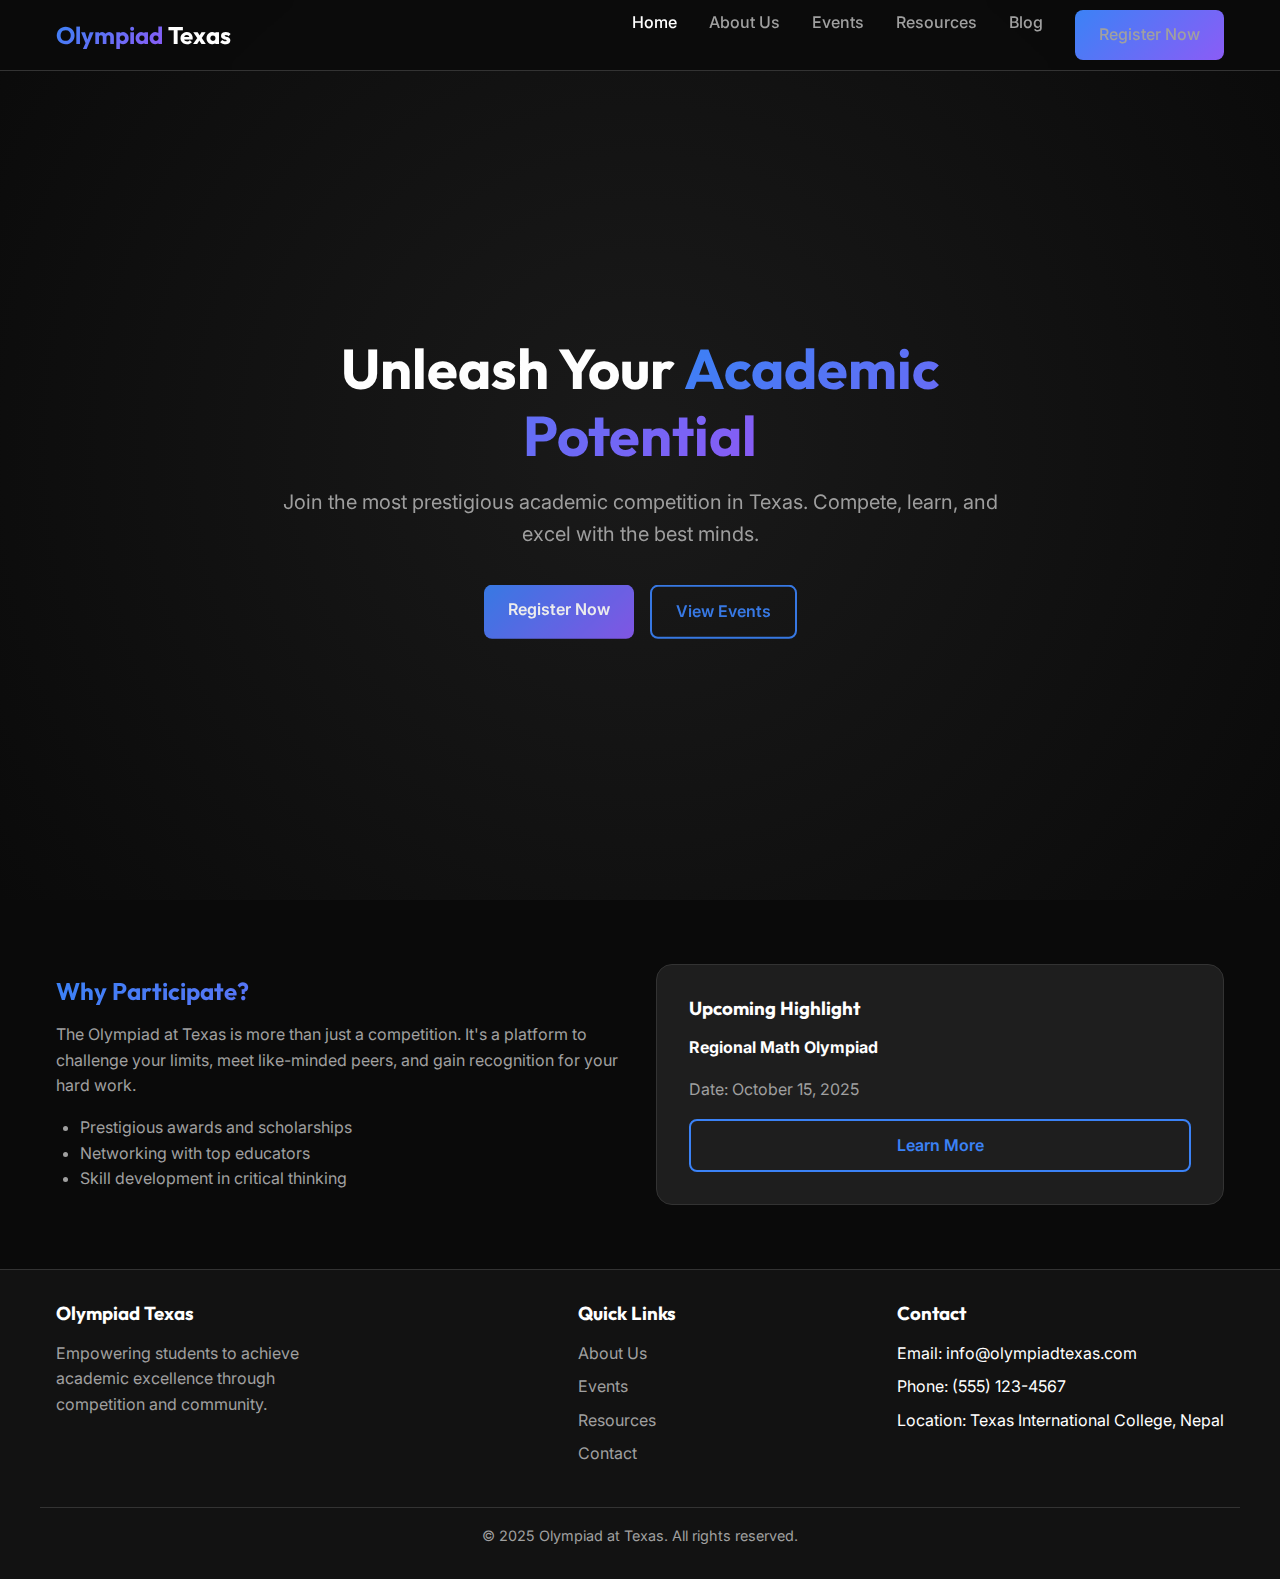
<file: index.html>
<!DOCTYPE html>
<html lang="en">
<head>
    <meta charset="UTF-8">
    <meta name="viewport" content="width=device-width, initial-scale=1.0">
    <title>Olympiad at Texas | Academic Excellence</title>
    <meta name="description" content="Join the premier academic competition in Texas. Challenge yourself in Science, Math, and more.">
    
    <!-- Fonts -->
    <link rel="preconnect" href="https://fonts.googleapis.com">
    <link rel="preconnect" href="https://fonts.gstatic.com" crossorigin>
    <link href="https://fonts.googleapis.com/css2?family=Inter:wght@400;500;600&family=Outfit:wght@500;700;800&display=swap" rel="stylesheet">
    
    <!-- Styles -->
    <link rel="stylesheet" href="css/styles.css">
    
    <!-- GSAP for Animations -->
    <script src="https://cdnjs.cloudflare.com/ajax/libs/gsap/3.12.2/gsap.min.js"></script>
</head>
<body>
    <!-- Navbar -->
    <nav class="navbar">
        <div class="container nav-container">
            <a href="index.html" class="logo">
                <span class="text-gradient">Olympiad</span> Texas
            </a>
            <button class="mobile-menu-btn">☰</button>
            <ul class="nav-links">
                <li><a href="index.html" class="active">Home</a></li>
                <li><a href="about.html">About Us</a></li>
                <li><a href="events.html">Events</a></li>
                <li><a href="resources.html">Resources</a></li>
                <li><a href="blog.html">Blog</a></li>
                <li><a href="contact.html" class="btn btn-primary">Register Now</a></li>
            </ul>
        </div>
    </nav>

    <!-- Hero Section -->
    <header class="hero">
        <div class="bg-animation"></div>
        <div class="container hero-content">
            <h1 class="fade-in">Unleash Your <span class="text-gradient">Academic Potential</span></h1>
            <p class="fade-in">Join the most prestigious academic competition in Texas. Compete, learn, and excel with the best minds.</p>
            <div class="hero-buttons fade-in">
                <a href="contact.html" class="btn btn-primary">Register Now</a>
                <a href="events.html" class="btn btn-outline">View Events</a>
            </div>
        </div>
    </header>

    <!-- Intro Section -->
    <section class="section-padding">
        <div class="container">
            <div class="intro-grid" style="display: grid; grid-template-columns: repeat(auto-fit, minmax(300px, 1fr)); gap: 2rem; align-items: center;">
                <div>
                    <h2 class="text-gradient">Why Participate?</h2>
                    <p style="color: var(--text-secondary); margin-bottom: 1rem;">The Olympiad at Texas is more than just a competition. It's a platform to challenge your limits, meet like-minded peers, and gain recognition for your hard work.</p>
                    <ul style="list-style: disc; padding-left: 1.5rem; color: var(--text-secondary);">
                        <li>Prestigious awards and scholarships</li>
                        <li>Networking with top educators</li>
                        <li>Skill development in critical thinking</li>
                    </ul>
                </div>
                <div style="background: var(--bg-tertiary); padding: 2rem; border-radius: 1rem; border: 1px solid var(--border-color);">
                    <h3>Upcoming Highlight</h3>
                    <p style="margin-bottom: 1rem;"><strong>Regional Math Olympiad</strong></p>
                    <p style="color: var(--text-secondary); margin-bottom: 1rem;">Date: October 15, 2025</p>
                    <a href="events.html" class="btn btn-outline" style="width: 100%; text-align: center;">Learn More</a>
                </div>
            </div>
        </div>
    </section>

    <!-- Footer -->
    <footer>
        <div class="container footer-content">
            <div class="footer-section">
                <h3>Olympiad Texas</h3>
                <p style="color: var(--text-secondary); max-width: 300px;">Empowering students to achieve academic excellence through competition and community.</p>
            </div>
            <div class="footer-section">
                <h3>Quick Links</h3>
                <ul>
                    <li><a href="about.html">About Us</a></li>
                    <li><a href="events.html">Events</a></li>
                    <li><a href="resources.html">Resources</a></li>
                    <li><a href="contact.html">Contact</a></li>
                </ul>
            </div>
            <div class="footer-section">
                <h3>Contact</h3>
                <ul>
                    <li>Email: info@olympiadtexas.com</li>
                    <li>Phone: (555) 123-4567</li>
                    <li>Location: Texas International College, Nepal</li>
                </ul>
            </div>
        </div>
        <div class="container" style="text-align: center; margin-top: 2rem; padding-top: 1rem; border-top: 1px solid var(--border-color); color: var(--text-secondary); font-size: 0.9rem;">
            &copy; 2025 Olympiad at Texas. All rights reserved.
        </div>
    </footer>

    <script src="js/script.js"></script>
    <script>
        // Simple GSAP Animation
        gsap.from(".fade-in", {
            y: 50,
            opacity: 0,
            duration: 1,
            stagger: 0.2,
            ease: "power3.out"
        });
    </script>
</body>
</html>
</file>
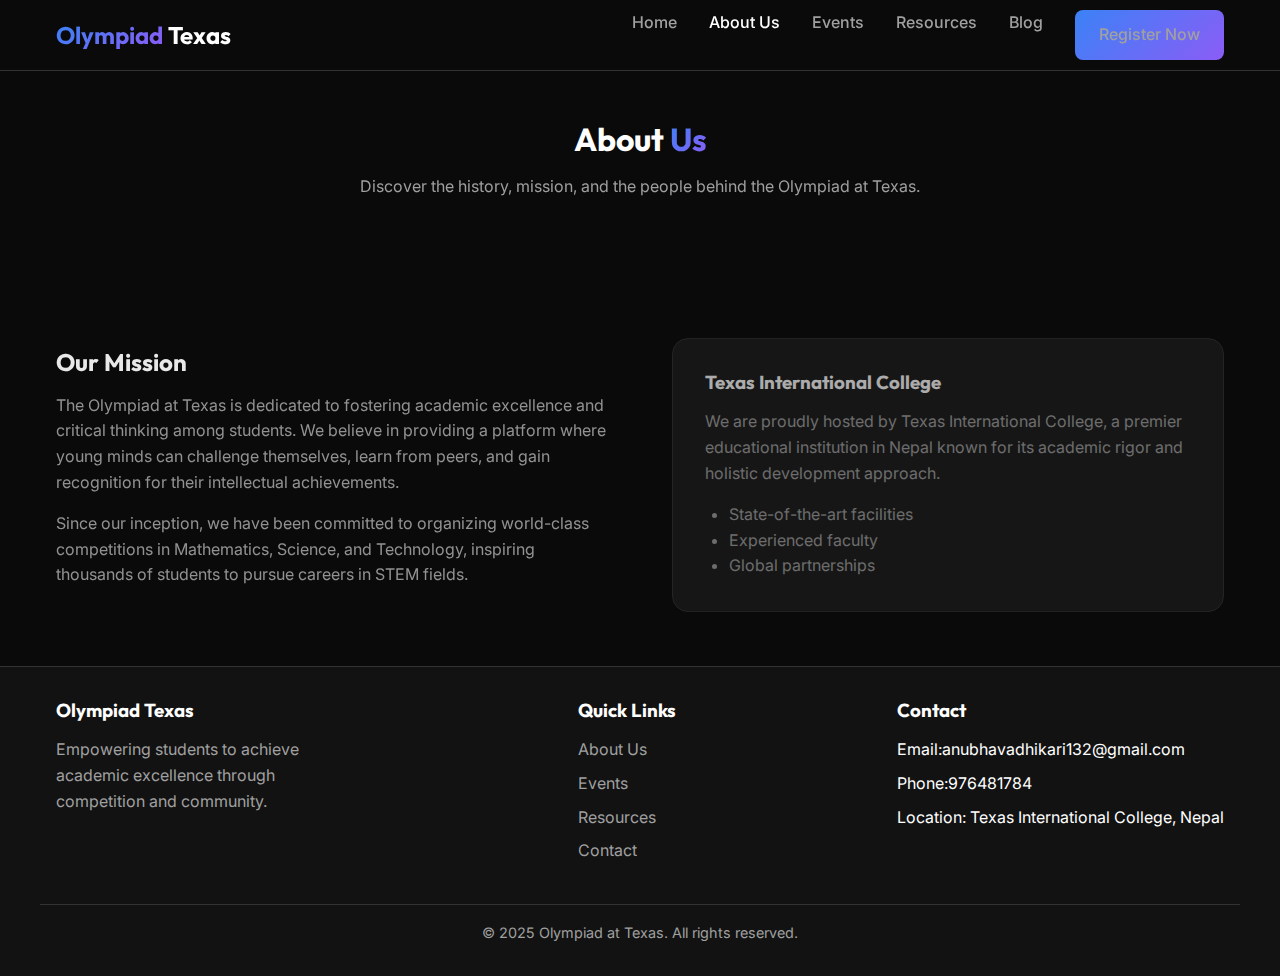
<file: about.html>
<!DOCTYPE html>
<html lang="en">

<head>
    <meta charset="UTF-8">
    <meta name="viewport" content="width=device-width, initial-scale=1.0">
    <title>About Us | Olympiad at Texas</title>
    <link rel="preconnect" href="https://fonts.googleapis.com">
    <link rel="preconnect" href="https://fonts.gstatic.com" crossorigin>
    <link
        href="https://fonts.googleapis.com/css2?family=Inter:wght@400;500;600&family=Outfit:wght@500;700;800&display=swap"
        rel="stylesheet">
    <link rel="stylesheet" href="css/styles.css">
    <script src="https://cdnjs.cloudflare.com/ajax/libs/gsap/3.12.2/gsap.min.js"></script>
</head>

<body>
    <nav class="navbar">
        <div class="container nav-container">
            <a href="index.html" class="logo"><span class="text-gradient">Olympiad</span> Texas</a>
            <button class="mobile-menu-btn">☰</button>
            <ul class="nav-links">
                <li><a href="index.html">Home</a></li>
                <li><a href="about.html" class="active">About Us</a></li>
                <li><a href="events.html">Events</a></li>
                <li><a href="resources.html">Resources</a></li>
                <li><a href="blog.html">Blog</a></li>
                <li><a href="contact.html" class="btn btn-primary">Register Now</a></li>
            </ul>
        </div>
    </nav>

    <header class="section-padding" style="padding-top: 120px; text-align: center;">
        <div class="container">
            <h1 class="fade-in">About <span class="text-gradient">Us</span></h1>
            <p class="fade-in" style="color: var(--text-secondary); max-width: 600px; margin: 0 auto;">Discover the
                history, mission, and the people behind the Olympiad at Texas.</p>
        </div>
    </header>

    <section class="section-padding">
        <div class="container">
            <div
                style="display: grid; grid-template-columns: repeat(auto-fit, minmax(300px, 1fr)); gap: 4rem; align-items: center;">
                <div class="fade-in">
                    <h2>Our Mission</h2>
                    <p style="color: var(--text-secondary); margin-bottom: 1rem;">
                        The Olympiad at Texas is dedicated to fostering academic excellence and critical thinking among
                        students. We believe in providing a platform where young minds can challenge themselves, learn
                        from peers, and gain recognition for their intellectual achievements.
                    </p>
                    <p style="color: var(--text-secondary);">
                        Since our inception, we have been committed to organizing world-class competitions in
                        Mathematics, Science, and Technology, inspiring thousands of students to pursue careers in STEM
                        fields.
                    </p>
                </div>
                <div class="fade-in"
                    style="background: var(--bg-tertiary); padding: 2rem; border-radius: 1rem; border: 1px solid var(--border-color);">
                    <h3>Texas International College</h3>
                    <p style="color: var(--text-secondary); margin-bottom: 1rem;">
                        We are proudly hosted by Texas International College, a premier educational institution in Nepal
                        known for its academic rigor and holistic development approach.
                    </p>
                    <ul style="color: var(--text-secondary); list-style: disc; padding-left: 1.5rem;">
                        <li>State-of-the-art facilities</li>
                        <li>Experienced faculty</li>
                        <li>Global partnerships</li>
                    </ul>
                </div>
            </div>
        </div>
    </section>

    <footer>
        <div class="container footer-content">
            <div class="footer-section">
                <h3>Olympiad Texas</h3>
                <p style="color: var(--text-secondary); max-width: 300px;">Empowering students to achieve academic
                    excellence through competition and community.</p>
            </div>
            <div class="footer-section">
                <h3>Quick Links</h3>
                <ul>
                    <li><a href="about.html">About Us</a></li>
                    <li><a href="events.html">Events</a></li>
                    <li><a href="resources.html">Resources</a></li>
                    <li><a href="contact.html">Contact</a></li>
                </ul>
            </div>
            <div class="footer-section">
                <h3>Contact</h3>
                <ul>
                    <li>Email:anubhavadhikari132@gmail.com</li>
                    <li>Phone:976481784</li>
                    <li>Location: Texas International College, Nepal</li>
                </ul>
            </div>
        </div>
        <div class="container"
            style="text-align: center; margin-top: 2rem; padding-top: 1rem; border-top: 1px solid var(--border-color); color: var(--text-secondary); font-size: 0.9rem;">
            &copy; 2025 Olympiad at Texas. All rights reserved.
        </div>
    </footer>

    <script src="js/script.js"></script>
    <script>
        gsap.from(".fade-in", {
            y: 30,
            opacity: 0,
            duration: 0.8,
            stagger: 0.2,
            ease: "power2.out"
        });
    </script>
</body>


</html>
</file>
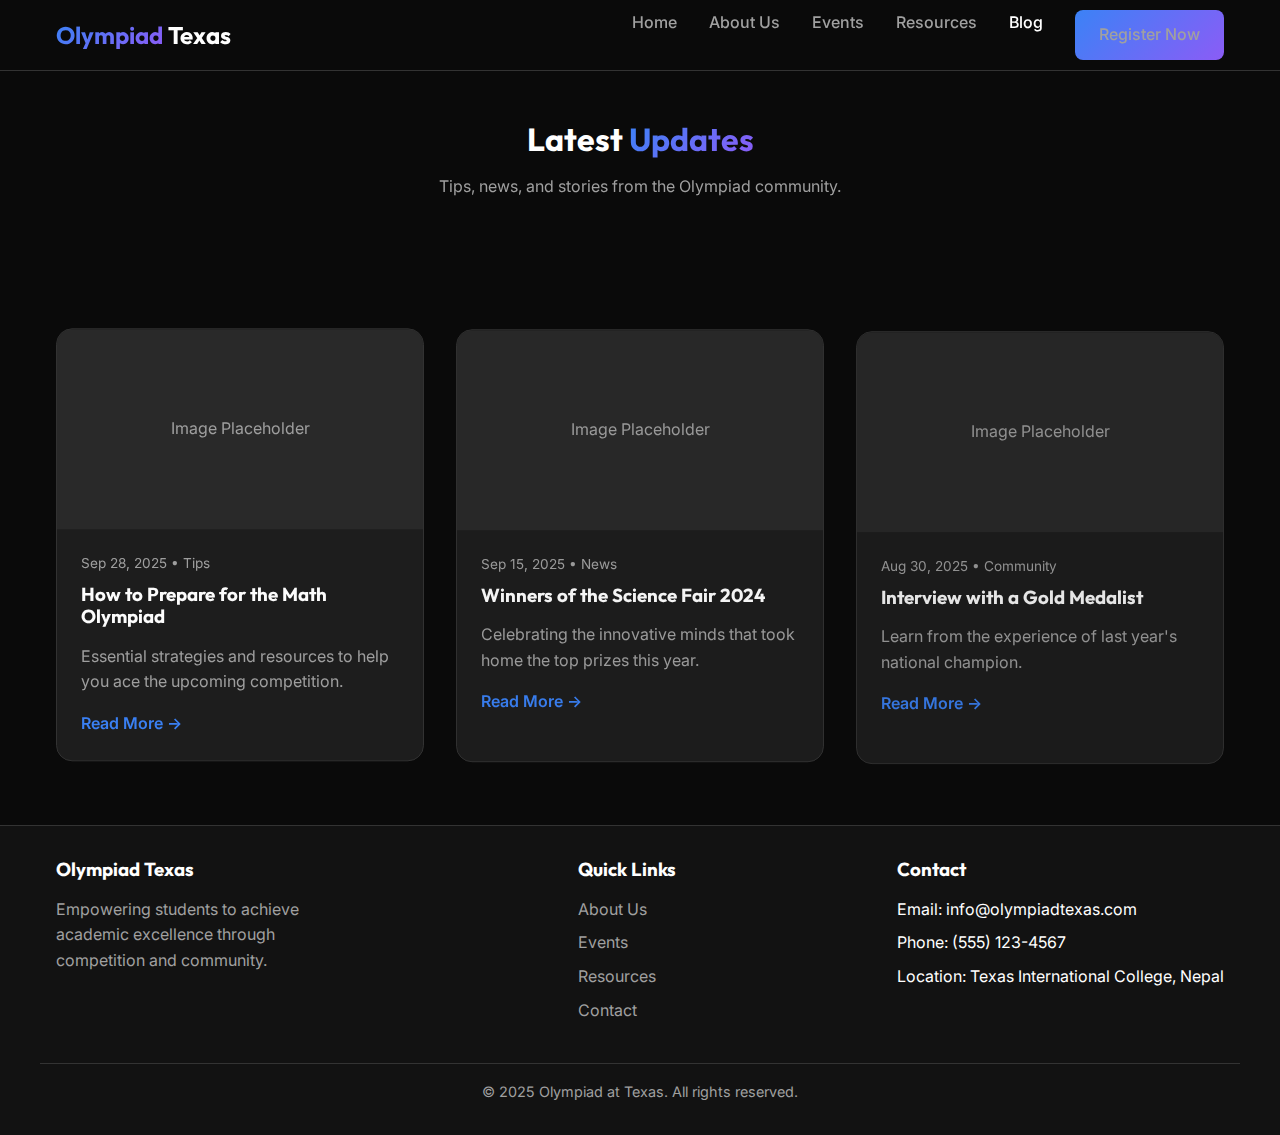
<file: blog.html>
<!DOCTYPE html>
<html lang="en">

<head>
    <meta charset="UTF-8">
    <meta name="viewport" content="width=device-width, initial-scale=1.0">
    <title>Blog | Olympiad at Texas</title>
    <link rel="preconnect" href="https://fonts.googleapis.com">
    <link rel="preconnect" href="https://fonts.gstatic.com" crossorigin>
    <link
        href="https://fonts.googleapis.com/css2?family=Inter:wght@400;500;600&family=Outfit:wght@500;700;800&display=swap"
        rel="stylesheet">
    <link rel="stylesheet" href="css/styles.css">
    <script src="https://cdnjs.cloudflare.com/ajax/libs/gsap/3.12.2/gsap.min.js"></script>
    <style>
        .blog-card {
            background: var(--bg-tertiary);
            border-radius: 1rem;
            overflow: hidden;
            border: 1px solid var(--border-color);
            transition: var(--transition-medium);
        }

        .blog-card:hover {
            transform: translateY(-5px);
            border-color: var(--accent-primary);
        }

        .blog-image {
            width: 100%;
            height: 200px;
            background: #2a2a2a;
            /* Placeholder for image */
            display: flex;
            align-items: center;
            justify-content: center;
            color: var(--text-secondary);
        }

        .blog-content {
            padding: 1.5rem;
        }

        .blog-meta {
            font-size: 0.85rem;
            color: var(--text-secondary);
            margin-bottom: 0.5rem;
        }
    </style>
</head>

<body>
    <nav class="navbar">
        <div class="container nav-container">
            <a href="index.html" class="logo"><span class="text-gradient">Olympiad</span> Texas</a>
            <button class="mobile-menu-btn">☰</button>
            <ul class="nav-links">
                <li><a href="index.html">Home</a></li>
                <li><a href="about.html">About Us</a></li>
                <li><a href="events.html">Events</a></li>
                <li><a href="resources.html">Resources</a></li>
                <li><a href="blog.html" class="active">Blog</a></li>
                <li><a href="contact.html" class="btn btn-primary">Register Now</a></li>
            </ul>
        </div>
    </nav>

    <header class="section-padding" style="padding-top: 120px; text-align: center;">
        <div class="container">
            <h1 class="fade-in">Latest <span class="text-gradient">Updates</span></h1>
            <p class="fade-in" style="color: var(--text-secondary); max-width: 600px; margin: 0 auto;">Tips, news, and
                stories from the Olympiad community.</p>
        </div>
    </header>

    <section class="section-padding">
        <div class="container">
            <div style="display: grid; grid-template-columns: repeat(auto-fill, minmax(300px, 1fr)); gap: 2rem;">
                <!-- Blog Post 1 -->
                <article class="blog-card fade-in">
                    <div class="blog-image">Image Placeholder</div>
                    <div class="blog-content">
                        <div class="blog-meta">Sep 28, 2025 • Tips</div>
                        <h3>How to Prepare for the Math Olympiad</h3>
                        <p style="color: var(--text-secondary); margin-bottom: 1rem;">Essential strategies and resources
                            to help you ace the upcoming competition.</p>
                        <a href="#" style="color: var(--accent-primary); font-weight: 600;">Read More →</a>
                    </div>
                </article>
                <!-- Blog Post 2 -->
                <article class="blog-card fade-in">
                    <div class="blog-image">Image Placeholder</div>
                    <div class="blog-content">
                        <div class="blog-meta">Sep 15, 2025 • News</div>
                        <h3>Winners of the Science Fair 2024</h3>
                        <p style="color: var(--text-secondary); margin-bottom: 1rem;">Celebrating the innovative minds
                            that took home the top prizes this year.</p>
                        <a href="#" style="color: var(--accent-primary); font-weight: 600;">Read More →</a>
                    </div>
                </article>
                <!-- Blog Post 3 -->
                <article class="blog-card fade-in">
                    <div class="blog-image">Image Placeholder</div>
                    <div class="blog-content">
                        <div class="blog-meta">Aug 30, 2025 • Community</div>
                        <h3>Interview with a Gold Medalist</h3>
                        <p style="color: var(--text-secondary); margin-bottom: 1rem;">Learn from the experience of last
                            year's national champion.</p>
                        <a href="#" style="color: var(--accent-primary); font-weight: 600;">Read More →</a>
                    </div>
                </article>
            </div>
        </div>
    </section>

    <footer>
        <div class="container footer-content">
            <div class="footer-section">
                <h3>Olympiad Texas</h3>
                <p style="color: var(--text-secondary); max-width: 300px;">Empowering students to achieve academic
                    excellence through competition and community.</p>
            </div>
            <div class="footer-section">
                <h3>Quick Links</h3>
                <ul>
                    <li><a href="about.html">About Us</a></li>
                    <li><a href="events.html">Events</a></li>
                    <li><a href="resources.html">Resources</a></li>
                    <li><a href="contact.html">Contact</a></li>
                </ul>
            </div>
            <div class="footer-section">
                <h3>Contact</h3>
                <ul>
                    <li>Email: info@olympiadtexas.com</li>
                    <li>Phone: (555) 123-4567</li>
                    <li>Location: Texas International College, Nepal</li>
                </ul>
            </div>
        </div>
        <div class="container"
            style="text-align: center; margin-top: 2rem; padding-top: 1rem; border-top: 1px solid var(--border-color); color: var(--text-secondary); font-size: 0.9rem;">
            &copy; 2025 Olympiad at Texas. All rights reserved.
        </div>
    </footer>

    <script src="js/script.js"></script>
    <script>
        gsap.from(".fade-in", {
            y: 30,
            opacity: 0,
            duration: 0.8,
            stagger: 0.1,
            ease: "power2.out"
        });
    </script>
</body>

</html>
</file>
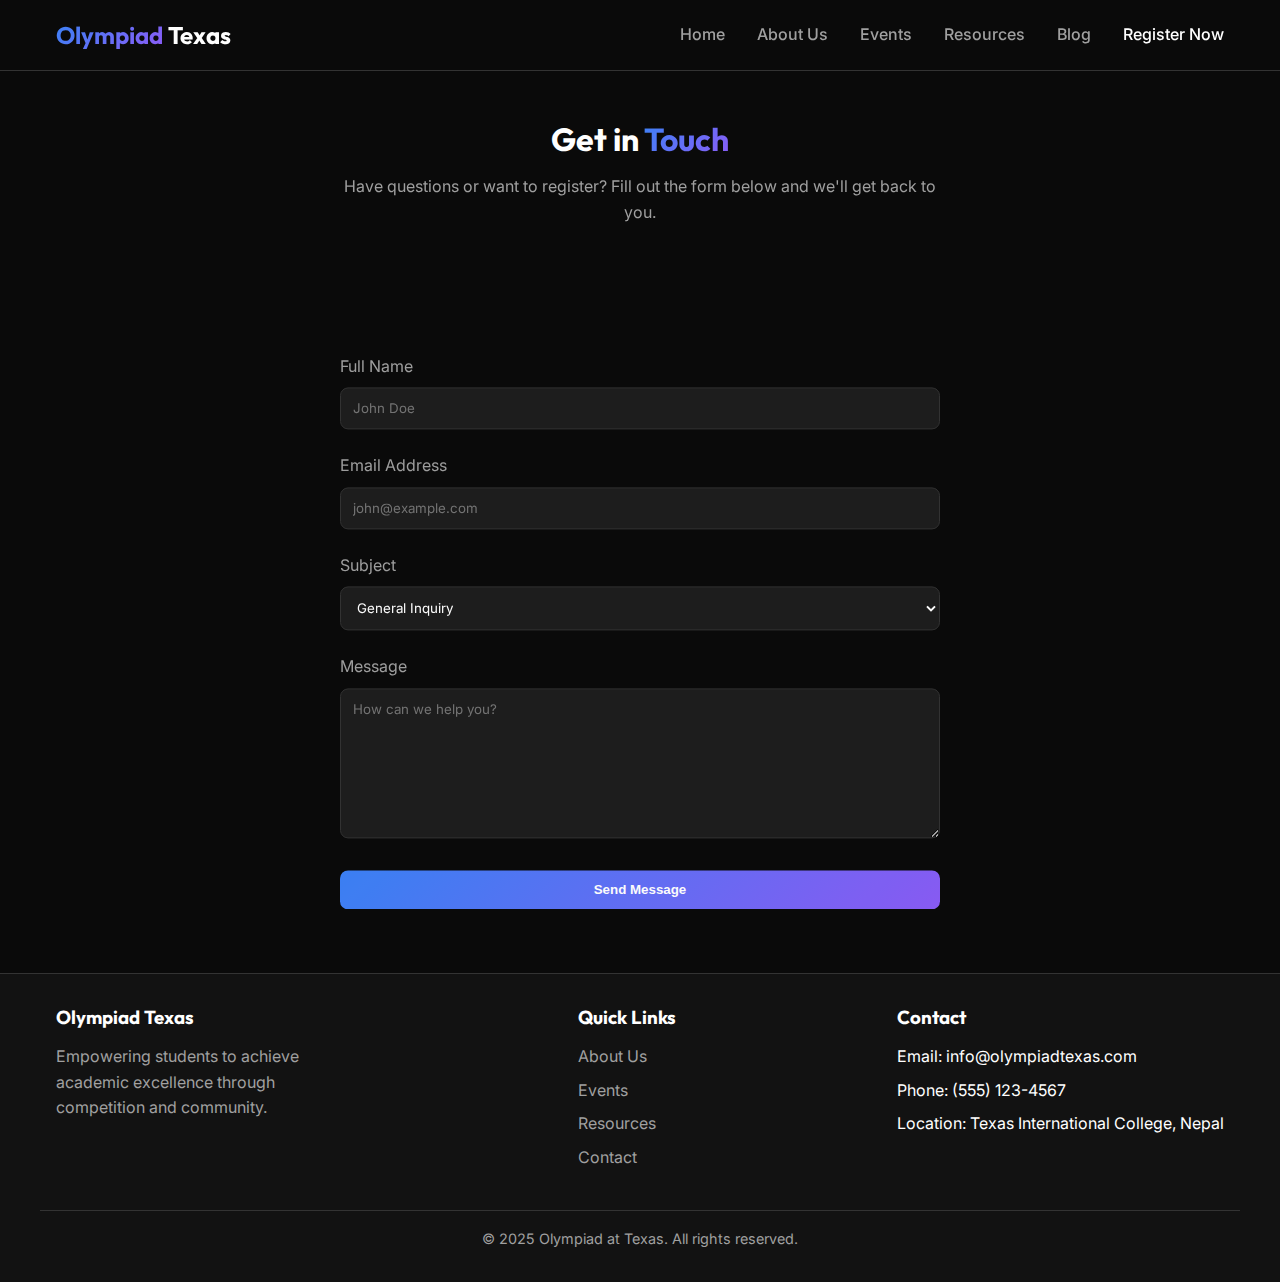
<file: contact.html>
<!DOCTYPE html>
<html lang="en">

<head>
    <meta charset="UTF-8">
    <meta name="viewport" content="width=device-width, initial-scale=1.0">
    <title>Contact Us | Olympiad at Texas</title>
    <link rel="preconnect" href="https://fonts.googleapis.com">
    <link rel="preconnect" href="https://fonts.gstatic.com" crossorigin>
    <link
        href="https://fonts.googleapis.com/css2?family=Inter:wght@400;500;600&family=Outfit:wght@500;700;800&display=swap"
        rel="stylesheet">
    <link rel="stylesheet" href="css/styles.css">
    <script src="https://cdnjs.cloudflare.com/ajax/libs/gsap/3.12.2/gsap.min.js"></script>
    <style>
        .form-group {
            margin-bottom: 1.5rem;
        }

        .form-label {
            display: block;
            margin-bottom: 0.5rem;
            color: var(--text-secondary);
        }

        .form-input,
        .form-textarea {
            width: 100%;
            padding: 0.75rem;
            background: var(--bg-tertiary);
            border: 1px solid var(--border-color);
            border-radius: 0.5rem;
            color: var(--text-primary);
            font-family: var(--font-main);
        }

        .form-input:focus,
        .form-textarea:focus {
            outline: none;
            border-color: var(--accent-primary);
        }

        .form-textarea {
            resize: vertical;
            min-height: 150px;
        }
    </style>
</head>

<body>
    <nav class="navbar">
        <div class="container nav-container">
            <a href="index.html" class="logo"><span class="text-gradient">Olympiad</span> Texas</a>
            <button class="mobile-menu-btn">☰</button>
            <ul class="nav-links">
                <li><a href="index.html">Home</a></li>
                <li><a href="about.html">About Us</a></li>
                <li><a href="events.html">Events</a></li>
                <li><a href="resources.html">Resources</a></li>
                <li><a href="blog.html">Blog</a></li>
                <li><a href="contact.html" class="active">Register Now</a></li>
            </ul>
        </div>
    </nav>

    <header class="section-padding" style="padding-top: 120px; text-align: center;">
        <div class="container">
            <h1 class="fade-in">Get in <span class="text-gradient">Touch</span></h1>
            <p class="fade-in" style="color: var(--text-secondary); max-width: 600px; margin: 0 auto;">Have questions or
                want to register? Fill out the form below and we'll get back to you.</p>
        </div>
    </header>

    <section class="section-padding">
        <div class="container">
            <div style="max-width: 600px; margin: 0 auto;" class="fade-in">
                <form
                    onsubmit="event.preventDefault(); alert('Thank you for your message! We will contact you soon.');">
                    <div class="form-group">
                        <label class="form-label">Full Name</label>
                        <input type="text" class="form-input" placeholder="John Doe" required>
                    </div>
                    <div class="form-group">
                        <label class="form-label">Email Address</label>
                        <input type="email" class="form-input" placeholder="john@example.com" required>
                    </div>
                    <div class="form-group">
                        <label class="form-label">Subject</label>
                        <select class="form-input">
                            <option>General Inquiry</option>
                            <option>Registration</option>
                            <option>Sponsorship</option>
                        </select>
                    </div>
                    <div class="form-group">
                        <label class="form-label">Message</label>
                        <textarea class="form-textarea" placeholder="How can we help you?" required></textarea>
                    </div>
                    <button type="submit" class="btn btn-primary" style="width: 100%;">Send Message</button>
                </form>
            </div>
        </div>
    </section>

    <footer>
        <div class="container footer-content">
            <div class="footer-section">
                <h3>Olympiad Texas</h3>
                <p style="color: var(--text-secondary); max-width: 300px;">Empowering students to achieve academic
                    excellence through competition and community.</p>
            </div>
            <div class="footer-section">
                <h3>Quick Links</h3>
                <ul>
                    <li><a href="about.html">About Us</a></li>
                    <li><a href="events.html">Events</a></li>
                    <li><a href="resources.html">Resources</a></li>
                    <li><a href="contact.html">Contact</a></li>
                </ul>
            </div>
            <div class="footer-section">
                <h3>Contact</h3>
                <ul>
                    <li>Email: info@olympiadtexas.com</li>
                    <li>Phone: (555) 123-4567</li>
                    <li>Location: Texas International College, Nepal</li>
                </ul>
            </div>
        </div>
        <div class="container"
            style="text-align: center; margin-top: 2rem; padding-top: 1rem; border-top: 1px solid var(--border-color); color: var(--text-secondary); font-size: 0.9rem;">
            &copy; 2025 Olympiad at Texas. All rights reserved.
        </div>
    </footer>

    <script src="js/script.js"></script>
    <script>
        gsap.from(".fade-in", {
            y: 30,
            opacity: 0,
            duration: 0.8,
            stagger: 0.1,
            ease: "power2.out"
        });
    </script>
</body>

</html>
</file>
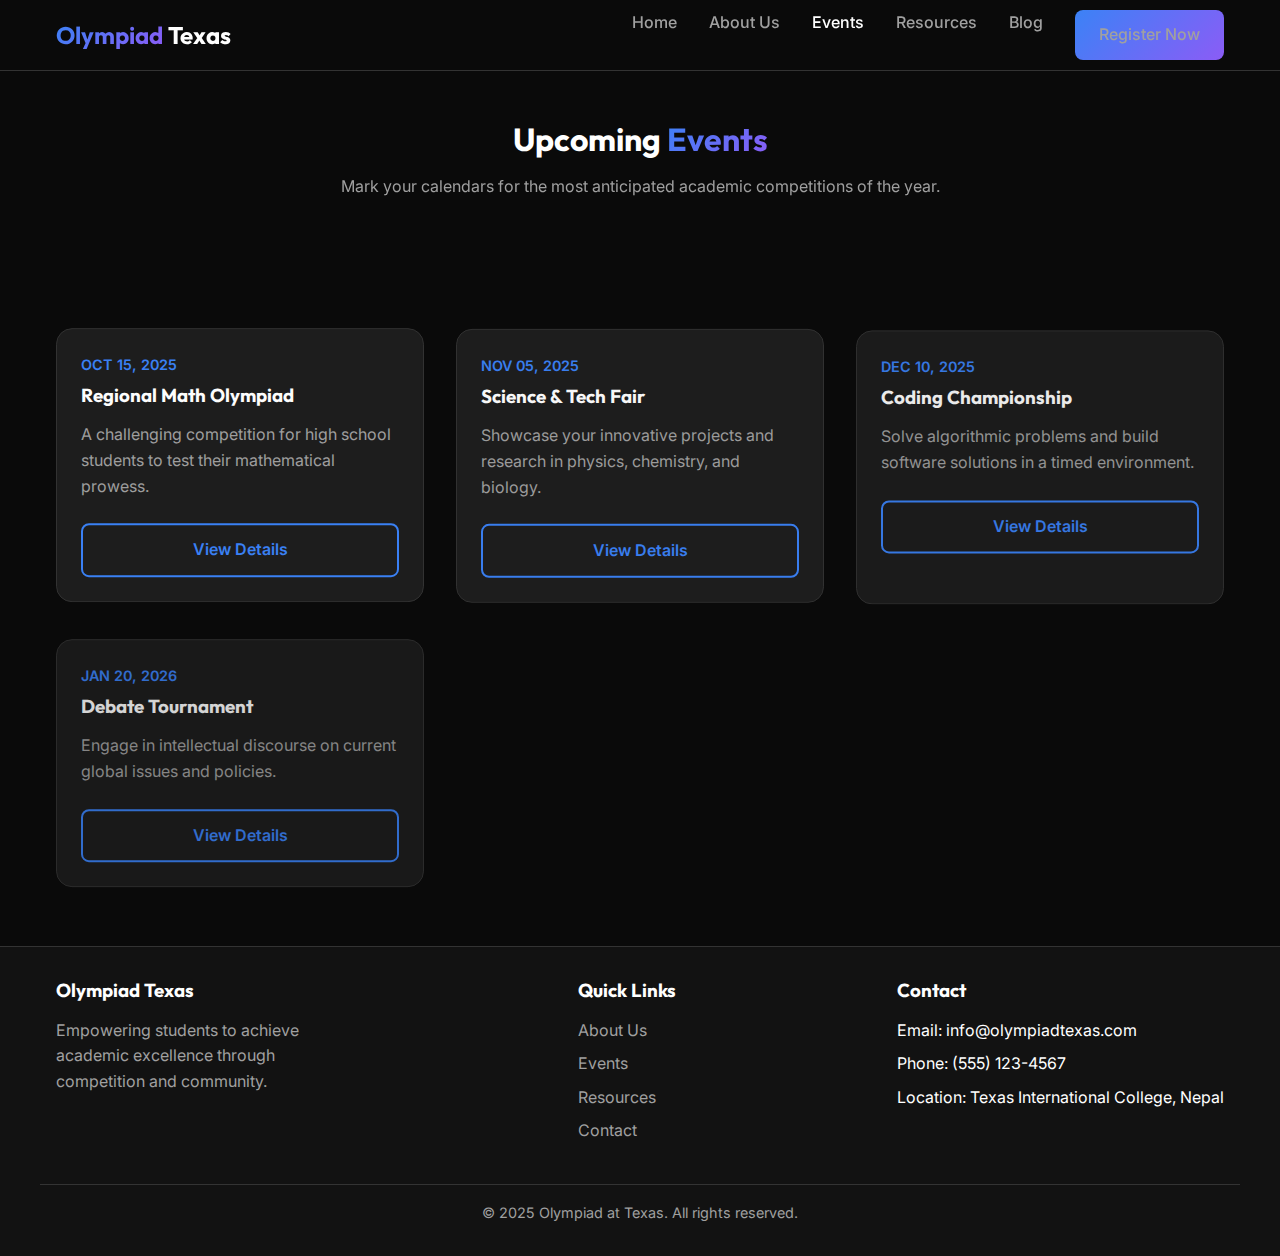
<file: events.html>
<!DOCTYPE html>
<html lang="en">

<head>
    <meta charset="UTF-8">
    <meta name="viewport" content="width=device-width, initial-scale=1.0">
    <title>Events | Olympiad at Texas</title>
    <link rel="preconnect" href="https://fonts.googleapis.com">
    <link rel="preconnect" href="https://fonts.gstatic.com" crossorigin>
    <link
        href="https://fonts.googleapis.com/css2?family=Inter:wght@400;500;600&family=Outfit:wght@500;700;800&display=swap"
        rel="stylesheet">
    <link rel="stylesheet" href="css/styles.css">
    <script src="https://cdnjs.cloudflare.com/ajax/libs/gsap/3.12.2/gsap.min.js"></script>
    <style>
        .event-card {
            background: var(--bg-tertiary);
            border: 1px solid var(--border-color);
            border-radius: 1rem;
            padding: 1.5rem;
            transition: var(--transition-medium);
        }

        .event-card:hover {
            transform: translateY(-5px);
            border-color: var(--accent-primary);
        }

        .event-date {
            color: var(--accent-primary);
            font-weight: 600;
            font-size: 0.9rem;
            margin-bottom: 0.5rem;
            display: block;
        }
    </style>
</head>

<body>
    <nav class="navbar">
        <div class="container nav-container">
            <a href="index.html" class="logo"><span class="text-gradient">Olympiad</span> Texas</a>
            <button class="mobile-menu-btn">☰</button>
            <ul class="nav-links">
                <li><a href="index.html">Home</a></li>
                <li><a href="about.html">About Us</a></li>
                <li><a href="events.html" class="active">Events</a></li>
                <li><a href="resources.html">Resources</a></li>
                <li><a href="blog.html">Blog</a></li>
                <li><a href="contact.html" class="btn btn-primary">Register Now</a></li>
            </ul>
        </div>
    </nav>

    <header class="section-padding" style="padding-top: 120px; text-align: center;">
        <div class="container">
            <h1 class="fade-in">Upcoming <span class="text-gradient">Events</span></h1>
            <p class="fade-in" style="color: var(--text-secondary); max-width: 600px; margin: 0 auto;">Mark your
                calendars for the most anticipated academic competitions of the year.</p>
        </div>
    </header>

    <section class="section-padding">
        <div class="container">
            <div style="display: grid; grid-template-columns: repeat(auto-fill, minmax(300px, 1fr)); gap: 2rem;">
                <!-- Event 1 -->
                <div class="event-card fade-in">
                    <span class="event-date">OCT 15, 2025</span>
                    <h3>Regional Math Olympiad</h3>
                    <p style="color: var(--text-secondary); margin-bottom: 1.5rem;">A challenging competition for high
                        school students to test their mathematical prowess.</p>
                    <a href="#" class="btn btn-outline" style="width: 100%; text-align: center;">View Details</a>
                </div>
                <!-- Event 2 -->
                <div class="event-card fade-in">
                    <span class="event-date">NOV 05, 2025</span>
                    <h3>Science & Tech Fair</h3>
                    <p style="color: var(--text-secondary); margin-bottom: 1.5rem;">Showcase your innovative projects
                        and research in physics, chemistry, and biology.</p>
                    <a href="#" class="btn btn-outline" style="width: 100%; text-align: center;">View Details</a>
                </div>
                <!-- Event 3 -->
                <div class="event-card fade-in">
                    <span class="event-date">DEC 10, 2025</span>
                    <h3>Coding Championship</h3>
                    <p style="color: var(--text-secondary); margin-bottom: 1.5rem;">Solve algorithmic problems and build
                        software solutions in a timed environment.</p>
                    <a href="#" class="btn btn-outline" style="width: 100%; text-align: center;">View Details</a>
                </div>
                <!-- Event 4 -->
                <div class="event-card fade-in">
                    <span class="event-date">JAN 20, 2026</span>
                    <h3>Debate Tournament</h3>
                    <p style="color: var(--text-secondary); margin-bottom: 1.5rem;">Engage in intellectual discourse on
                        current global issues and policies.</p>
                    <a href="#" class="btn btn-outline" style="width: 100%; text-align: center;">View Details</a>
                </div>
            </div>
        </div>
    </section>

    <footer>
        <div class="container footer-content">
            <div class="footer-section">
                <h3>Olympiad Texas</h3>
                <p style="color: var(--text-secondary); max-width: 300px;">Empowering students to achieve academic
                    excellence through competition and community.</p>
            </div>
            <div class="footer-section">
                <h3>Quick Links</h3>
                <ul>
                    <li><a href="about.html">About Us</a></li>
                    <li><a href="events.html">Events</a></li>
                    <li><a href="resources.html">Resources</a></li>
                    <li><a href="contact.html">Contact</a></li>
                </ul>
            </div>
            <div class="footer-section">
                <h3>Contact</h3>
                <ul>
                    <li>Email: info@olympiadtexas.com</li>
                    <li>Phone: (555) 123-4567</li>
                    <li>Location: Texas International College, Nepal</li>
                </ul>
            </div>
        </div>
        <div class="container"
            style="text-align: center; margin-top: 2rem; padding-top: 1rem; border-top: 1px solid var(--border-color); color: var(--text-secondary); font-size: 0.9rem;">
            &copy; 2025 Olympiad at Texas. All rights reserved.
        </div>
    </footer>

    <script src="js/script.js"></script>
    <script>
        gsap.from(".fade-in", {
            y: 30,
            opacity: 0,
            duration: 0.8,
            stagger: 0.1,
            ease: "power2.out"
        });
    </script>
</body>

</html>
</file>
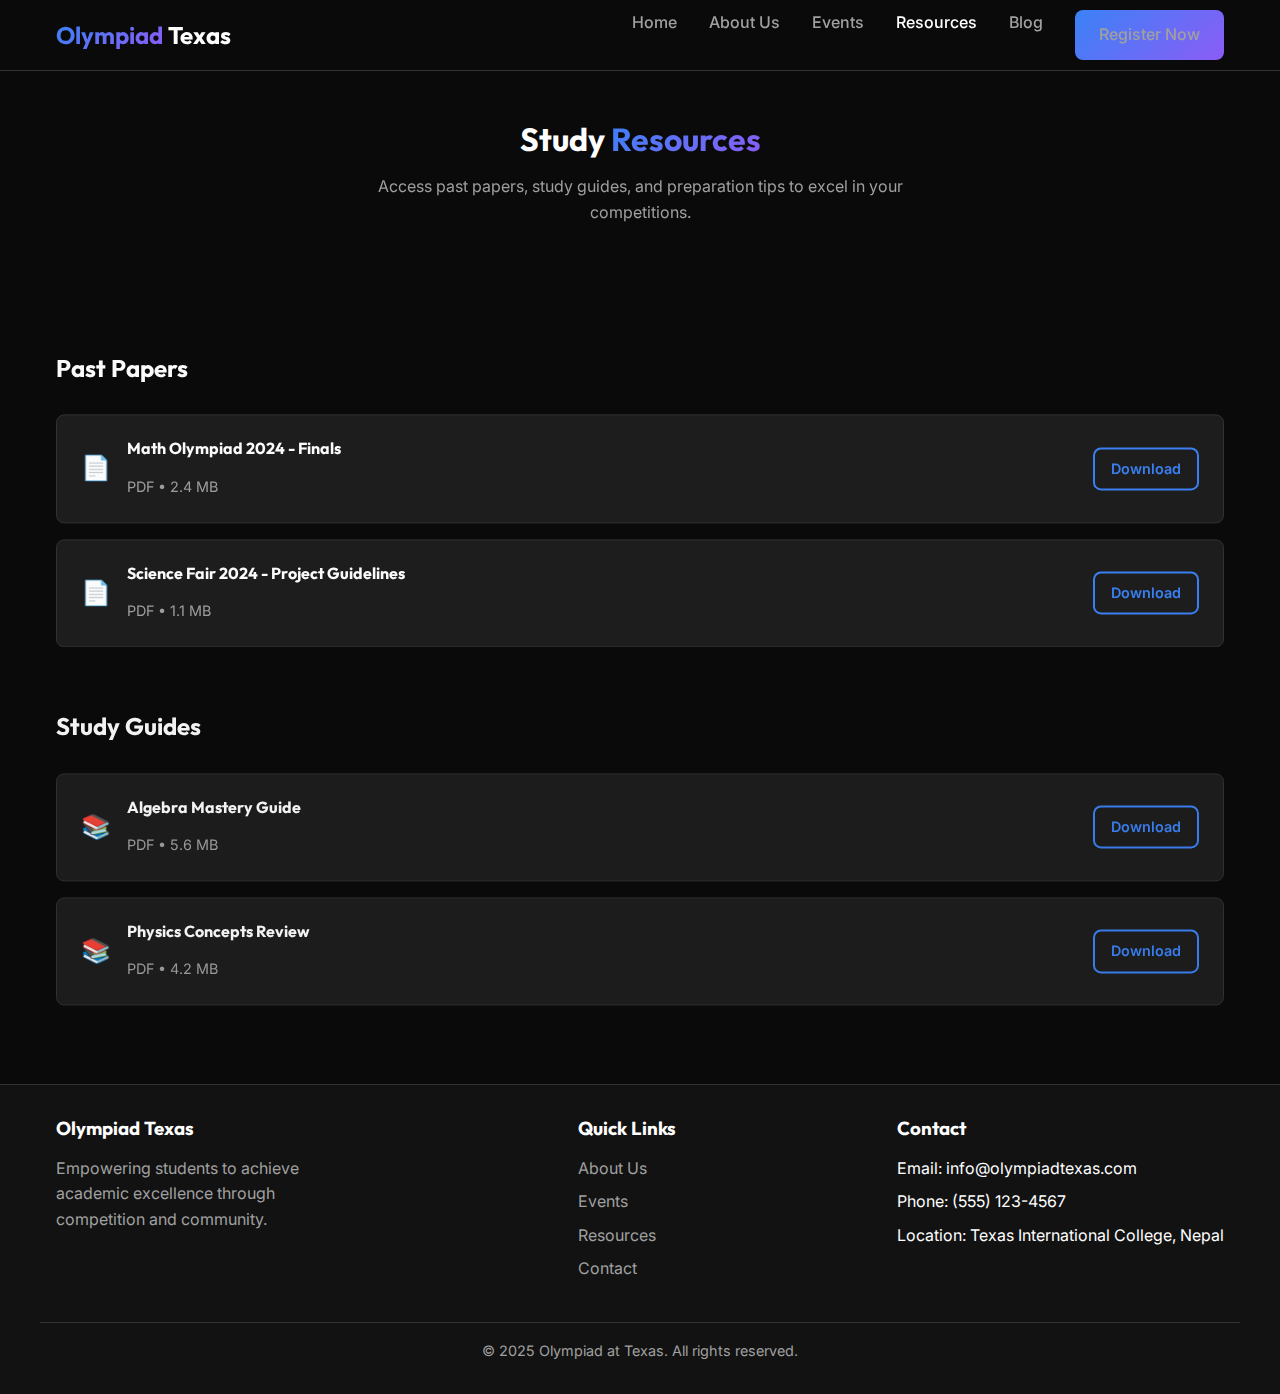
<file: resources.html>
<!DOCTYPE html>
<html lang="en">

<head>
    <meta charset="UTF-8">
    <meta name="viewport" content="width=device-width, initial-scale=1.0">
    <title>Resources | Olympiad at Texas</title>
    <link rel="preconnect" href="https://fonts.googleapis.com">
    <link rel="preconnect" href="https://fonts.gstatic.com" crossorigin>
    <link
        href="https://fonts.googleapis.com/css2?family=Inter:wght@400;500;600&family=Outfit:wght@500;700;800&display=swap"
        rel="stylesheet">
    <link rel="stylesheet" href="css/styles.css">
    <script src="https://cdnjs.cloudflare.com/ajax/libs/gsap/3.12.2/gsap.min.js"></script>
    <style>
        .resource-item {
            display: flex;
            justify-content: space-between;
            align-items: center;
            background: var(--bg-tertiary);
            padding: 1.5rem;
            border-radius: 0.5rem;
            margin-bottom: 1rem;
            border: 1px solid var(--border-color);
            transition: var(--transition-fast);
        }

        .resource-item:hover {
            border-color: var(--accent-primary);
            background: #252525;
        }

        .resource-icon {
            font-size: 1.5rem;
            margin-right: 1rem;
            color: var(--accent-secondary);
        }
    </style>
</head>

<body>
    <nav class="navbar">
        <div class="container nav-container">
            <a href="index.html" class="logo"><span class="text-gradient">Olympiad</span> Texas</a>
            <button class="mobile-menu-btn">☰</button>
            <ul class="nav-links">
                <li><a href="index.html">Home</a></li>
                <li><a href="about.html">About Us</a></li>
                <li><a href="events.html">Events</a></li>
                <li><a href="resources.html" class="active">Resources</a></li>
                <li><a href="blog.html">Blog</a></li>
                <li><a href="contact.html" class="btn btn-primary">Register Now</a></li>
            </ul>
        </div>
    </nav>

    <header class="section-padding" style="padding-top: 120px; text-align: center;">
        <div class="container">
            <h1 class="fade-in">Study <span class="text-gradient">Resources</span></h1>
            <p class="fade-in" style="color: var(--text-secondary); max-width: 600px; margin: 0 auto;">Access past
                papers, study guides, and preparation tips to excel in your competitions.</p>
        </div>
    </header>

    <section class="section-padding">
        <div class="container">
            <div class="fade-in">
                <h2 style="margin-bottom: 2rem;">Past Papers</h2>
                <div class="resource-item">
                    <div style="display: flex; align-items: center;">
                        <span class="resource-icon">📄</span>
                        <div>
                            <h4>Math Olympiad 2024 - Finals</h4>
                            <p style="color: var(--text-secondary); font-size: 0.9rem;">PDF • 2.4 MB</p>
                        </div>
                    </div>
                    <a href="#" class="btn btn-outline" style="padding: 0.5rem 1rem; font-size: 0.9rem;">Download</a>
                </div>
                <div class="resource-item">
                    <div style="display: flex; align-items: center;">
                        <span class="resource-icon">📄</span>
                        <div>
                            <h4>Science Fair 2024 - Project Guidelines</h4>
                            <p style="color: var(--text-secondary); font-size: 0.9rem;">PDF • 1.1 MB</p>
                        </div>
                    </div>
                    <a href="#" class="btn btn-outline" style="padding: 0.5rem 1rem; font-size: 0.9rem;">Download</a>
                </div>
            </div>

            <div class="fade-in" style="margin-top: 4rem;">
                <h2 style="margin-bottom: 2rem;">Study Guides</h2>
                <div class="resource-item">
                    <div style="display: flex; align-items: center;">
                        <span class="resource-icon">📚</span>
                        <div>
                            <h4>Algebra Mastery Guide</h4>
                            <p style="color: var(--text-secondary); font-size: 0.9rem;">PDF • 5.6 MB</p>
                        </div>
                    </div>
                    <a href="#" class="btn btn-outline" style="padding: 0.5rem 1rem; font-size: 0.9rem;">Download</a>
                </div>
                <div class="resource-item">
                    <div style="display: flex; align-items: center;">
                        <span class="resource-icon">📚</span>
                        <div>
                            <h4>Physics Concepts Review</h4>
                            <p style="color: var(--text-secondary); font-size: 0.9rem;">PDF • 4.2 MB</p>
                        </div>
                    </div>
                    <a href="#" class="btn btn-outline" style="padding: 0.5rem 1rem; font-size: 0.9rem;">Download</a>
                </div>
            </div>
        </div>
    </section>

    <footer>
        <div class="container footer-content">
            <div class="footer-section">
                <h3>Olympiad Texas</h3>
                <p style="color: var(--text-secondary); max-width: 300px;">Empowering students to achieve academic
                    excellence through competition and community.</p>
            </div>
            <div class="footer-section">
                <h3>Quick Links</h3>
                <ul>
                    <li><a href="about.html">About Us</a></li>
                    <li><a href="events.html">Events</a></li>
                    <li><a href="resources.html">Resources</a></li>
                    <li><a href="contact.html">Contact</a></li>
                </ul>
            </div>
            <div class="footer-section">
                <h3>Contact</h3>
                <ul>
                    <li>Email: info@olympiadtexas.com</li>
                    <li>Phone: (555) 123-4567</li>
                    <li>Location: Texas International College, Nepal</li>
                </ul>
            </div>
        </div>
        <div class="container"
            style="text-align: center; margin-top: 2rem; padding-top: 1rem; border-top: 1px solid var(--border-color); color: var(--text-secondary); font-size: 0.9rem;">
            &copy; 2025 Olympiad at Texas. All rights reserved.
        </div>
    </footer>

    <script src="js/script.js"></script>
    <script>
        gsap.from(".fade-in", {
            y: 30,
            opacity: 0,
            duration: 0.8,
            stagger: 0.1,
            ease: "power2.out"
        });
    </script>
</body>

</html>
</file>
<file: css/styles.css>
/* Global Styles & Design System */
:root {
    /* Color Palette - Dark Theme */
    --bg-primary: #0a0a0a;
    --bg-secondary: #121212;
    --bg-tertiary: #1e1e1e;
    --text-primary: #ffffff;
    --text-secondary: #a0a0a0;
    --accent-primary: #3b82f6; /* Blue */
    --accent-secondary: #8b5cf6; /* Purple */
    --accent-gradient: linear-gradient(135deg, #3b82f6 0%, #8b5cf6 100%);
    --border-color: #333333;
    
    /* Typography */
    --font-main: 'Inter', sans-serif;
    --font-heading: 'Outfit', sans-serif;
    
    /* Spacing */
    --spacing-sm: 0.5rem;
    --spacing-md: 1rem;
    --spacing-lg: 2rem;
    --spacing-xl: 4rem;
    
    /* Transitions */
    --transition-fast: 0.2s ease;
    --transition-medium: 0.3s ease;
}

* {
    margin: 0;
    padding: 0;
    box-sizing: border-box;
}

body {
    font-family: var(--font-main);
    background-color: var(--bg-primary);
    color: var(--text-primary);
    line-height: 1.6;
    overflow-x: hidden;
}

h1, h2, h3, h4, h5, h6 {
    font-family: var(--font-heading);
    font-weight: 700;
    line-height: 1.2;
    margin-bottom: var(--spacing-md);
}

a {
    text-decoration: none;
    color: inherit;
    transition: var(--transition-fast);
}

ul {
    list-style: none;
}

img {
    max-width: 100%;
    display: block;
}

/* Utilities */
.container {
    max-width: 1200px;
    margin: 0 auto;
    padding: 0 var(--spacing-md);
}

.btn {
    display: inline-block;
    padding: 0.75rem 1.5rem;
    border-radius: 8px;
    font-weight: 600;
    cursor: pointer;
    transition: transform var(--transition-fast), box-shadow var(--transition-fast);
}

.btn-primary {
    background: var(--accent-gradient);
    color: white;
    border: none;
}

.btn-primary:hover {
    transform: translateY(-2px);
    box-shadow: 0 4px 12px rgba(59, 130, 246, 0.3);
}

.btn-outline {
    background: transparent;
    border: 2px solid var(--accent-primary);
    color: var(--accent-primary);
}

.btn-outline:hover {
    background: rgba(59, 130, 246, 0.1);
}

.section-padding {
    padding: var(--spacing-xl) 0;
}

.text-gradient {
    background: var(--accent-gradient);
    -webkit-background-clip: text;
    -webkit-text-fill-color: transparent;
}

/* Navbar */
.navbar {
    position: fixed;
    top: 0;
    left: 0;
    width: 100%;
    background: rgba(10, 10, 10, 0.8);
    backdrop-filter: blur(10px);
    z-index: 1000;
    border-bottom: 1px solid var(--border-color);
}

.nav-container {
    display: flex;
    justify-content: space-between;
    align-items: center;
    height: 70px;
}

.logo {
    font-family: var(--font-heading);
    font-size: 1.5rem;
    font-weight: 700;
}

.nav-links {
    display: flex;
    gap: var(--spacing-lg);
}

.nav-links a {
    color: var(--text-secondary);
    font-weight: 500;
}

.nav-links a:hover, .nav-links a.active {
    color: var(--text-primary);
}

.mobile-menu-btn {
    display: none;
    font-size: 1.5rem;
    background: none;
    border: none;
    color: var(--text-primary);
    cursor: pointer;
}

/* Hero Section */
.hero {
    height: 100vh;
    display: flex;
    align-items: center;
    justify-content: center;
    text-align: center;
    position: relative;
    overflow: hidden;
    padding-top: 70px; /* Navbar height */
}

.hero-content {
    z-index: 2;
    max-width: 800px;
}

.hero h1 {
    font-size: 3.5rem;
    margin-bottom: var(--spacing-md);
}

.hero p {
    font-size: 1.25rem;
    color: var(--text-secondary);
    margin-bottom: var(--spacing-lg);
}

.hero-buttons {
    display: flex;
    gap: var(--spacing-md);
    justify-content: center;
}

/* Background Animation (Simple Stars/Particles) */
.bg-animation {
    position: absolute;
    top: 0;
    left: 0;
    width: 100%;
    height: 100%;
    z-index: 1;
    background: radial-gradient(circle at center, #1a1a1a 0%, #0a0a0a 100%);
}

/* Footer */
footer {
    background: var(--bg-secondary);
    padding: var(--spacing-lg) 0;
    border-top: 1px solid var(--border-color);
    margin-top: auto;
}

.footer-content {
    display: flex;
    justify-content: space-between;
    flex-wrap: wrap;
    gap: var(--spacing-lg);
}

.footer-section h3 {
    margin-bottom: var(--spacing-md);
}

.footer-section ul li {
    margin-bottom: var(--spacing-sm);
}

.footer-section a {
    color: var(--text-secondary);
}

.footer-section a:hover {
    color: var(--accent-primary);
}

/* Responsive */
@media (max-width: 768px) {
    .nav-links {
        display: none;
        position: absolute;
        top: 70px;
        left: 0;
        width: 100%;
        background: var(--bg-secondary);
        flex-direction: column;
        padding: var(--spacing-md);
        text-align: center;
    }

    .nav-links.active {
        display: flex;
    }

    .mobile-menu-btn {
        display: block;
    }

    .hero h1 {
        font-size: 2.5rem;
    }

    .footer-content {
        flex-direction: column;
        text-align: center;
    }
}
</file>
